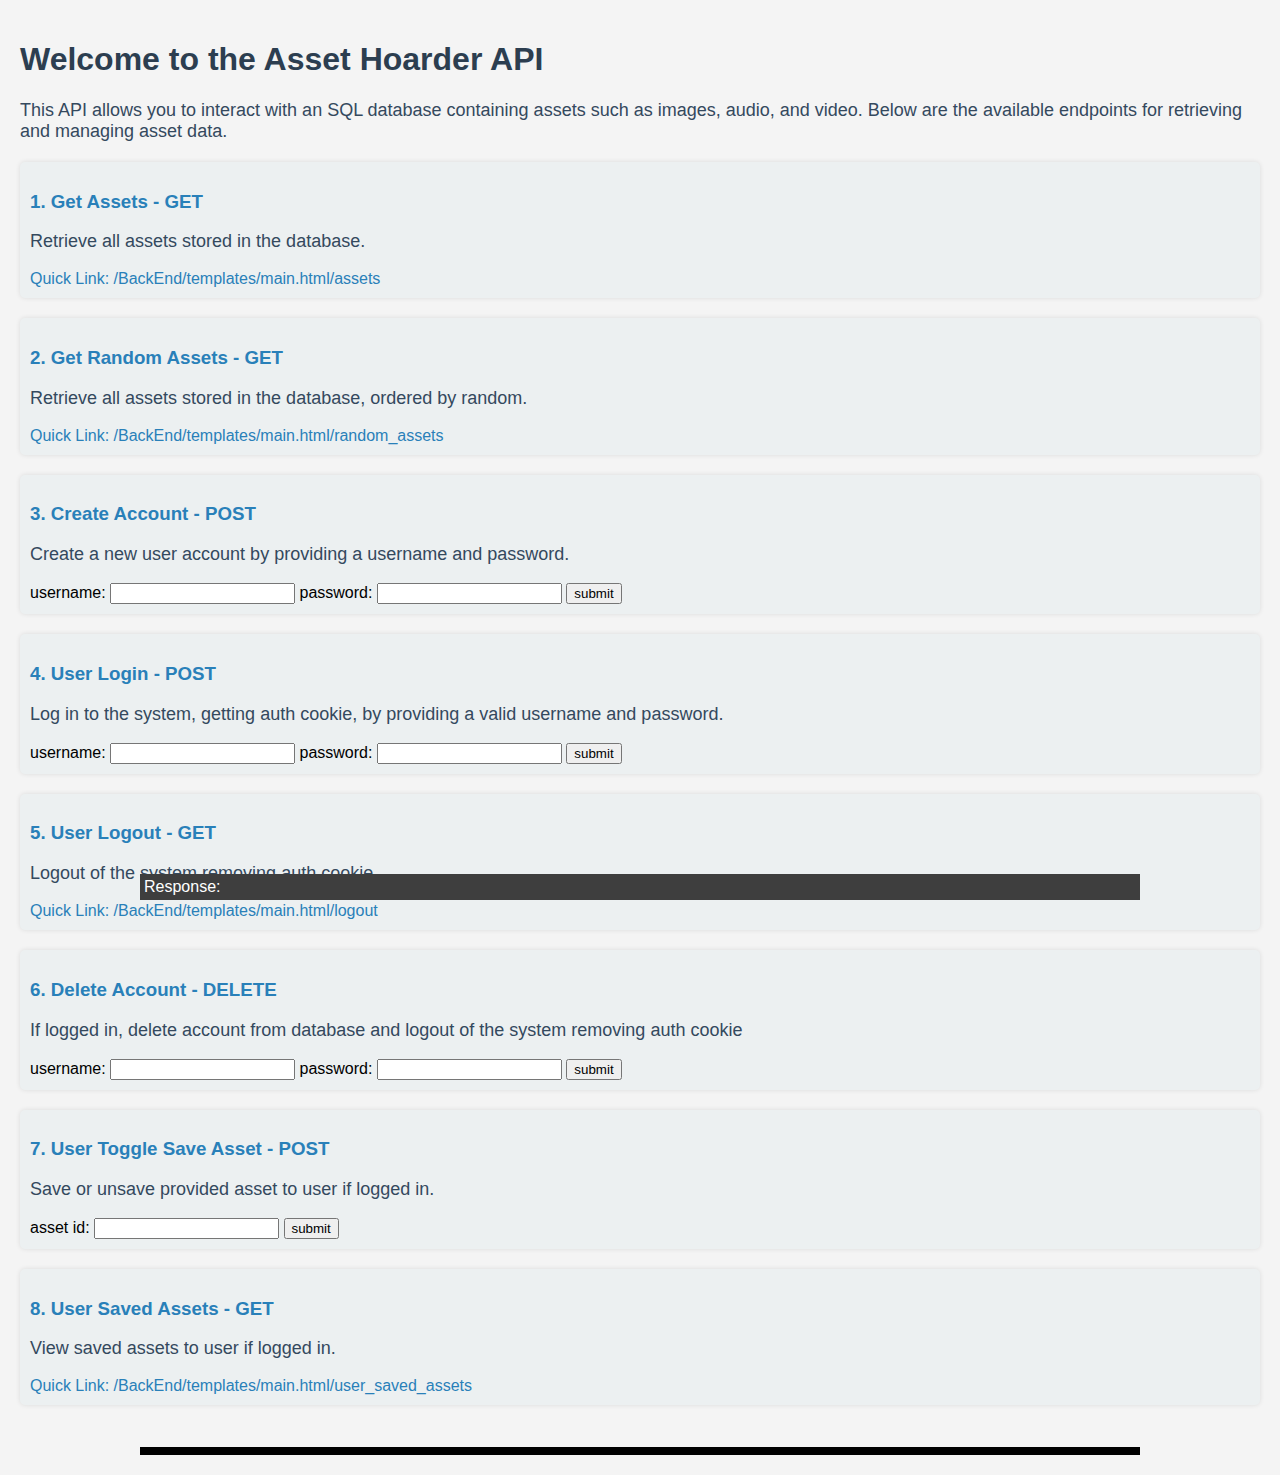
<file: BackEnd/templates/main.html>
<!DOCTYPE html>
<html lang="en">

<head>
    <meta charset="UTF-8">
    <meta name="viewport" content="width=device-width, initial-scale=1.0">
    <title>Asset Hoarder API</title>
    <style>
        body {
            font-family: 'Comic Sans MS', sans-serif;
            margin: 0;
            padding: 20px;
            background-color: #f4f4f4;
        }

        h1 {
            color: #2c3e50;
        }

        p {
            color: #34495e;
            font-size: 18px;
        }

        .endpoint {
            margin-top: 20px;
            padding: 10px;
            background-color: #ecf0f1;
            border-radius: 5px;
            box-shadow: 0 0 5px rgba(0, 0, 0, 0.1);
        }

        .endpoint h3 {
            color: #2980b9;
        }

        a {
            color: #2980b9;
            text-decoration: none;
        }

        a:hover,
        a:focus {
            text-decoration: underline;
        }

        label[for=output] {
            margin: 1rem auto 0;
            width: 80%;
            padding: 0.25rem;
            background-color: rgb(62, 62, 62);
            color: white;
            font-size: 1rem;
            display: block;
            position: sticky;
            bottom: 0;
        }

        #output {
            scroll-margin-top: 2rem;
            margin: 0 auto;
            width: 80%;
            padding: 0.25rem;
            white-space: pre-wrap;
            background-color: black;
            color: white;
            font-size: 0.5rem;
        }
    </style>
</head>

<body>
    <header>
        <h1>Welcome to the Asset Hoarder API</h1>
        <p>This API allows you to interact with an SQL database containing assets such as images, audio, and video.
            Below are the available endpoints for retrieving and managing asset data.
        </p>
    </header>

    <section class="endpoint">
        <h3>1. Get Assets - GET</h3>
        <p>Retrieve all assets stored in the database.</p>
        <a href="/assets">Quick Link: </a>
    </section>

    <section class="endpoint">
        <h3>2. Get Random Assets - GET</h3>
        <p>Retrieve all assets stored in the database, ordered by random.</p>
        <a href="/random_assets">Quick Link: </a>
    </section>

    <section class="endpoint">
        <h3>3. Create Account - POST</h3>
        <p>Create a new user account by providing a username and password.</p>
        <form action="/create_account" method="post">
            <label for="username1">username:</label>
            <input type="text" name="username" id="username1" maxlength="256">
            <label for="password1">password:</label>
            <input type="password" name="password" id="password1" maxlength="32">
            <input type="submit" value="submit">
        </form>
    </section>

    <section class="endpoint">
        <h3>4. User Login - POST</h3>
        <p>Log in to the system, getting auth cookie, by providing a valid username and password.</p>
        <form action="/login" method="post">
            <label for="username2">username:</label>
            <input type="text" name="username" id="username2" maxlength="256">
            <label for="password2">password:</label>
            <input type="password" name="password" id="password2" maxlength="32">
            <input type="submit" value="submit">
        </form>
    </section>

    <section class="endpoint">
        <h3>5. User Logout - GET</h3>
        <p>Logout of the system removing auth cookie</p>
        <a href="/logout">Quick Link: </a>
    </section>

    <section class="endpoint">
        <h3>6. Delete Account - DELETE</h3>
        <p>If logged in, delete account from database and logout of the system removing auth cookie</p>
        <form action="/delete_account" method="post">
            <label for="username3">username:</label>
            <input type="text" name="username" id="username3">
            <label for="password3">password:</label>
            <input type="password" name="password" id="password3">
            <input type="submit" value="submit">
        </form>
    </section>

    <section class="endpoint">
        <h3>7. User Toggle Save Asset - POST</h3>
        <p>Save or unsave provided asset to user if logged in.</p>
        <form action="/user_toggle_save_asset" method="post" id="saveAsset">
            <label for="assetId">asset id:</label>
            <input type="number" name="assetId" id="assetId" maxlength="16">
            <input type="submit" value="submit">
        </form>
    </section>

    <section class="endpoint">
        <h3>8. User Saved Assets - GET</h3>
        <p>View saved assets to user if logged in.</p>
        <a href="/user_saved_assets">Quick Link: </a>
    </section>

    <label for="output">Response: </label>
    <div id="output"></div>
</body>
<script>
    const output = document.querySelector('#output');
        const pathname = window.location.pathname;

        const anchors = document.querySelectorAll('a');
        anchors.forEach(anchor => {
            const anchorUrl = new URL(anchor.href);
            const anchorPath = anchorUrl.pathname;

            const newHref = `${window.location.protocol}//${window.location.hostname}${pathname}${anchorPath}`;

            anchor.innerText += ' ' + pathname + anchorPath;
            anchor.href = newHref;

            anchor.addEventListener('click', async function (event) {
                event.preventDefault();
                const response = await fetch(anchor.href, {
                    method: 'get',
                });
                let responseData = await response.json();
                output.innerText = JSON.stringify(responseData, null, 2);
                output.scrollIntoView();
            });
        });


    const forms = document.querySelectorAll('form');
    forms.forEach(form => {
        formPath = form.action.replace(window.location.href, '');
        form.action = pathname + formPath;
        if (form.id !== 'saveAsset') {
            form.addEventListener('submit', async function (event) {
                event.preventDefault();
                const response = await fetch(form.action, {
                    method: form.method,
                    body: new FormData(form),
                });

                let responseData = await response.json();
                output.innerText = JSON.stringify(responseData, null, 2);
                output.scrollIntoView();
        });
        }
    });

    const saveAsset = document.querySelector('#saveAsset');
    saveAsset.addEventListener('submit', async function (event) {
        event.preventDefault();
        const formData = new FormData(saveAsset);
        const response = await fetch(saveAsset.action + '/' + formData.get('assetId'), {
            method: saveAsset.method,
        });

        let responseData = await response.json()
        output.innerText = JSON.stringify(responseData, null, 2);
        output.scrollIntoView();
    });

</script>

</html>
</file>
